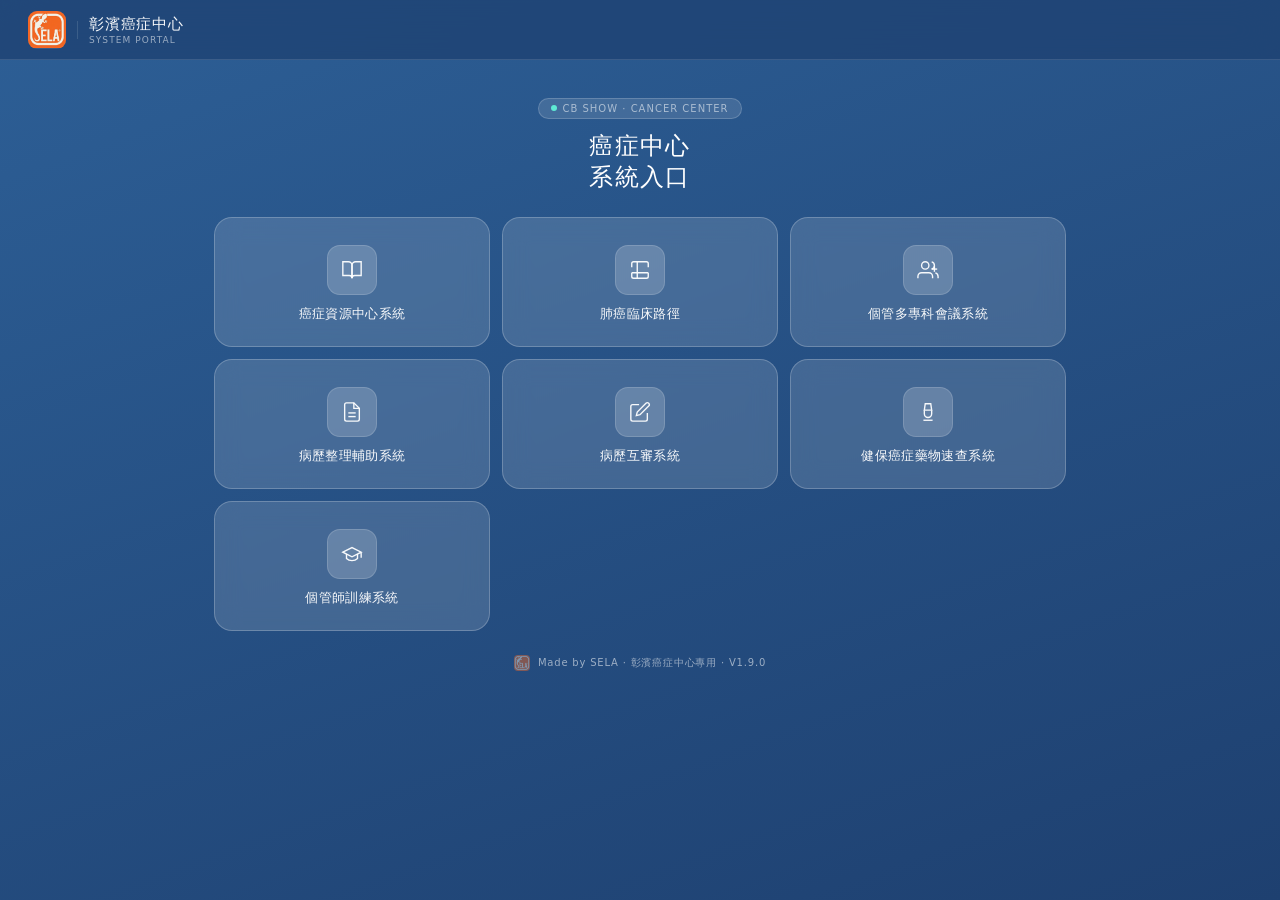
<file: index.html>
<!DOCTYPE html>
<html lang="zh-TW">
<head>
  <meta charset="UTF-8">
  <meta name="viewport" content="width=device-width, initial-scale=1.0, maximum-scale=1.0">
  <title>彰濱癌症中心 系統入口</title>

  <!-- SELA Favicon Set -->
  <link rel="icon" type="image/x-icon" href="assets/favicon/favicon.ico">
  <link rel="icon" type="image/png" sizes="32x32" href="assets/favicon/favicon-32x32.png">
  <link rel="icon" type="image/png" sizes="16x16" href="assets/favicon/favicon-16x16.png">
  <link rel="apple-touch-icon" sizes="180x180" href="assets/favicon/apple-touch-icon.png">
  <link rel="manifest" href="assets/favicon/site.webmanifest">
  <meta name="theme-color" content="#F36825">

  <link rel="stylesheet" href="css/staff.css">
</head>
<body>

<header>
  <img class="header-logo" src="assets/logo.jpg" alt="Sela">
  <div class="header-divider"></div>
  <div class="header-text">
    <h1>彰濱癌症中心</h1>
    <p>SYSTEM PORTAL</p>
  </div>
</header>

<div class="hero">
  <div class="hero-badge">CB SHOW · CANCER CENTER</div>
  <h2>癌症中心<br>系統入口</h2>
</div>

<main id="tool-main"></main>

<footer>
  <img class="footer-logo" src="assets/logo.jpg" alt="Sela">
  <span class="footer-text" id="footer-text">Made by SELA · 彰濱癌症中心專用</span>
</footer>

<script src="js/version.js"></script>
<script src="js/icons.js"></script>
<script src="js/tools.js"></script>
<script src="js/sortable.js"></script>
<script>
  const main = document.getElementById('tool-main');

  // 套用使用者自訂順序後再渲染
  main.innerHTML = Sortable.applyOrder(CC_TOOLS, 'cc').map(t => `
    <a href="${t.url}" class="tool-card" data-name="${t.name}" draggable="false" target="_blank" rel="noopener">
      <div class="tool-icon-wrap">${ICONS[t.icon] || ICONS.users}</div>
      <span class="tool-name">${t.name}</span>
    </a>
  `).join('');

  Sortable.bind(main, 'cc');

  document.getElementById('footer-text').textContent =
    `Made by SELA · 彰濱癌症中心專用 · ${PORTAL_VERSION}`;
</script>
</body>
</html>
</file>
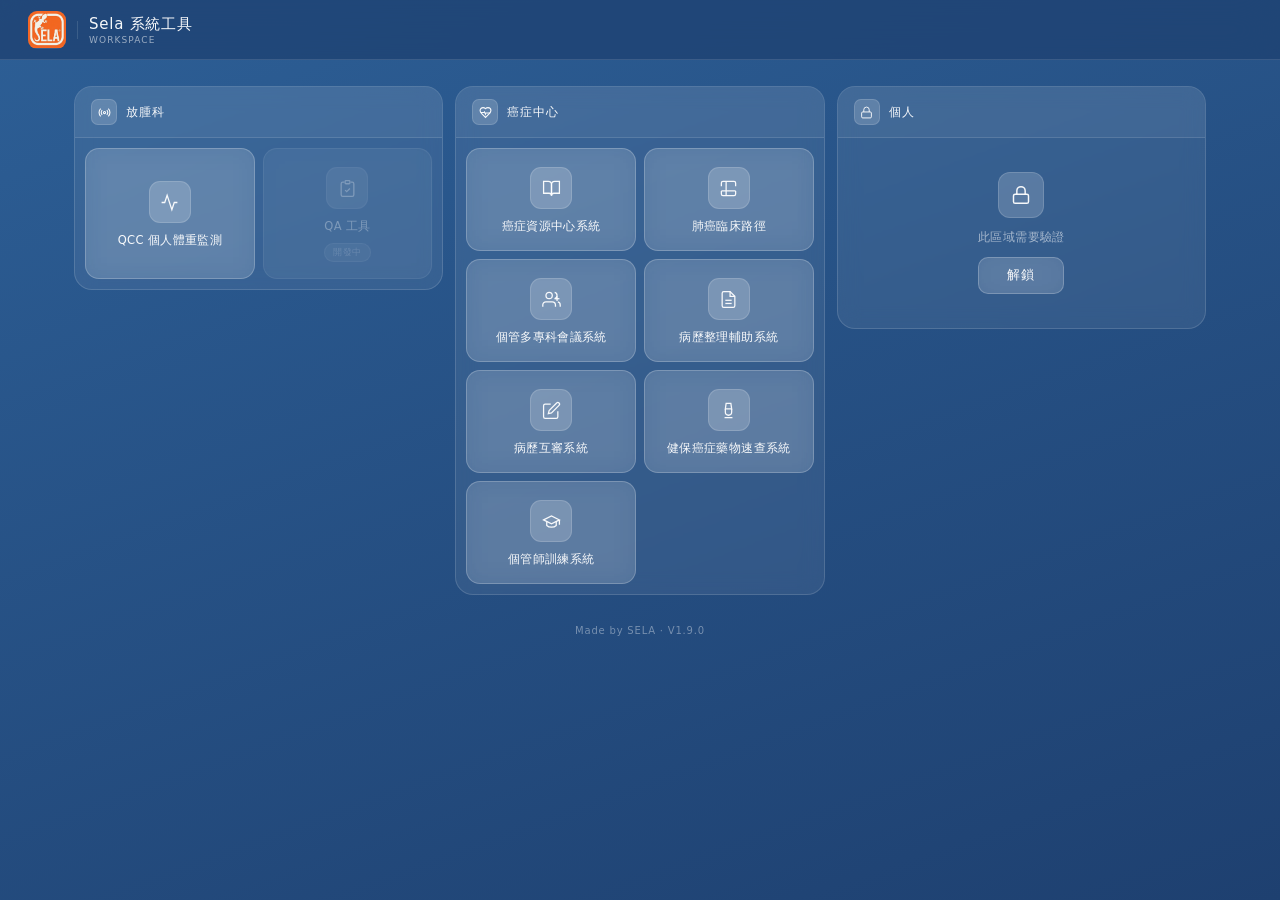
<file: workspace/index.html>
<!DOCTYPE html>
<html lang="zh-TW">
<head>
  <meta charset="UTF-8">
  <meta name="viewport" content="width=device-width, initial-scale=1.0, maximum-scale=1.0">
  <title>Sela 系統工具</title>
  <meta name="robots" content="noindex, nofollow">

  <!-- SELA Favicon Set -->
  <link rel="icon" type="image/x-icon" href="../assets/favicon/favicon.ico">
  <link rel="icon" type="image/png" sizes="32x32" href="../assets/favicon/favicon-32x32.png">
  <link rel="icon" type="image/png" sizes="16x16" href="../assets/favicon/favicon-16x16.png">
  <link rel="apple-touch-icon" sizes="180x180" href="../assets/favicon/apple-touch-icon.png">
  <link rel="manifest" href="../assets/favicon/site.webmanifest">
  <meta name="theme-color" content="#F36825">

  <link rel="stylesheet" href="../css/workspace.css">
</head>
<body>

<header>
  <img class="header-logo" src="../assets/logo.jpg" alt="Sela">
  <div class="header-divider"></div>
  <div class="header-text">
    <h1>Sela 系統工具</h1>
    <p>WORKSPACE</p>
  </div>
</header>

<main>
  <section class="section" id="section-rto"></section>
  <section class="section" id="section-cc"></section>
  <section class="section" id="section-personal"></section>
</main>

<footer id="footer-text">Made by SELA</footer>

<!-- Password modal -->
<div class="overlay" id="overlay" onclick="handleOverlayClick(event)">
  <div class="sheet" id="sheet">
    <div class="sheet-handle"></div>
    <div class="sheet-title">請輸入密碼</div>
    <p class="sheet-sub">個人區域存取驗證</p>
    <input
      id="pw"
      class="pw-input"
      type="password"
      inputmode="text"
      placeholder="——"
      maxlength="32"
      autocomplete="off"
      onkeydown="if(event.key==='Enter')doConfirm()"
    >
    <div class="pw-error" id="pw-error"></div>
    <button class="confirm-btn" onclick="doConfirm()">確認</button>
    <div class="cancel-link" onclick="closeModal()">取消</div>
  </div>
</div>

<script src="../js/version.js"></script>
<script src="../js/icons.js"></script>
<script src="../js/tools.js"></script>
<script src="../js/sortable.js"></script>
<script src="private.js"></script>
<script>
// ── 渲染函式 ──

function cardHTML(tool) {
  const icon     = ICONS[tool.icon] || ICONS.wrench;
  const disabled = tool.disabled ? ' disabled' : '';
  const tag      = tool.url && !tool.disabled ? 'a' : 'div';
  const href     = tool.url && !tool.disabled ? `href="${tool.url}" target="_blank" rel="noopener"` : '';
  const badge    = tool.disabled ? '<span class="dev-badge">開發中</span>' : '';
  return `<${tag} ${href} class="tool-card${disabled}" data-name="${tool.name}" draggable="false">
    <div class="tool-icon-wrap">${icon}</div>
    <span class="tool-name">${tool.name}</span>
    ${badge}
  </${tag}>`;
}

function renderSection(id, title, iconKey, tools, orderKey) {
  const sorted = Sortable.applyOrder(tools, orderKey);
  document.getElementById(id).innerHTML = `
    <div class="section-header">
      <div class="section-icon">${ICONS[iconKey]}</div>
      <span class="section-title">${title}</span>
    </div>
    <div class="tool-grid">${sorted.map(cardHTML).join('')}</div>`;
  Sortable.bind(document.querySelector(`#${id} .tool-grid`), orderKey);
}

function renderPersonal(tools) {
  const grid = document.getElementById('personal-grid');
  grid.innerHTML = Sortable.applyOrder(tools, 'personal').map(cardHTML).join('');
  document.getElementById('lock-area').style.display = 'none';
  grid.style.display = 'grid';
  Sortable.bind(grid, 'personal');
}

// ── 初始化 ──
renderSection('section-rto', '放腫科',   'radio', RTO_TOOLS, 'rto');
renderSection('section-cc',  '癌症中心', 'heart', CC_TOOLS,  'cc');

document.getElementById('section-personal').innerHTML = `
  <div class="section-header">
    <div class="section-icon">${ICONS.lock}</div>
    <span class="section-title">個人</span>
  </div>
  <div id="lock-area" class="lock-area">
    <div class="lock-circle">${ICONS.lock}</div>
    <span class="lock-label">此區域需要驗證</span>
    <button class="unlock-btn" onclick="openModal()">解鎖</button>
  </div>
  <div id="personal-grid" class="tool-grid" style="display:none;"></div>`;

document.getElementById('footer-text').textContent = `Made by SELA · ${PORTAL_VERSION}`;

// ── 密碼流程 ──

function openModal() {
  Sortable.exitEdit();
  document.getElementById('overlay').classList.add('open');
  setTimeout(() => document.getElementById('pw').focus(), 300);
}

function closeModal() {
  document.getElementById('overlay').classList.remove('open');
  document.getElementById('pw').value = '';
  document.getElementById('pw-error').textContent = '';
}

function handleOverlayClick(e) {
  if (e.target === document.getElementById('overlay')) closeModal();
}

async function doConfirm() {
  const input = document.getElementById('pw');
  const err   = document.getElementById('pw-error');
  const pw    = input.value;
  if (!pw) return;
  try {
    const tools = await decryptPersonalTools(pw);
    closeModal();
    renderPersonal(tools);
  } catch {
    err.textContent = '密碼錯誤，請再試一次';
    input.classList.add('shake');
    input.addEventListener('animationend', () => input.classList.remove('shake'), { once: true });
    input.value = '';
    setTimeout(() => input.focus(), 50);
  }
}
</script>
</body>
</html>
</file>
<file: css/staff.css>
/* ═══════════════════════════════════════════
   SELA Portal — 同仁首頁樣式
   ═══════════════════════════════════════════ */

:root {
  --font: system-ui, -apple-system, "Microsoft JhengHei", "PingFang TC", "Segoe UI", sans-serif;
  --bg1:  #2d5f96;
  --bg2:  #1e4070;
  --glass-bg:     rgba(255,255,255,0.14);
  --glass-hover:  rgba(255,255,255,0.22);
  --glass-border: rgba(255,255,255,0.22);
  --icon-bg:      rgba(255,255,255,0.18);
  --icon-stroke:  rgba(255,255,255,0.95);
  --text-main:    rgba(255,255,255,0.96);
  --text-sub:     rgba(255,255,255,0.55);
  --divider:      rgba(255,255,255,0.12);
}

*, *::before, *::after { box-sizing: border-box; margin: 0; padding: 0; }
html { height: 100%; }

body {
  font-family: var(--font);
  min-height: 100vh;
  background: linear-gradient(160deg, var(--bg1) 0%, var(--bg2) 100%);
  background-attachment: fixed;
  -webkit-tap-highlight-color: transparent;
  color: var(--text-main);
}

/* ── Header ── */
header {
  position: sticky;
  top: 0;
  z-index: 100;
  height: 56px;
  background: rgba(30,64,112,0.75);
  backdrop-filter: blur(20px);
  -webkit-backdrop-filter: blur(20px);
  border-bottom: 1px solid var(--divider);
  display: flex;
  align-items: center;
  padding: 0 18px;
  padding-left: max(18px, env(safe-area-inset-left));
  padding-right: max(18px, env(safe-area-inset-right));
  gap: 11px;
}

.header-logo {
  height: 34px;
  width: 34px;
  object-fit: contain;
  border-radius: 8px;
  flex-shrink: 0;
  background: rgba(255,255,255,0.1);
}

.header-divider {
  width: 1px;
  height: 18px;
  background: var(--divider);
  flex-shrink: 0;
}

.header-text h1 {
  font-size: 14px;
  font-weight: 500;
  letter-spacing: 0.05em;
  color: var(--text-main);
}

.header-text p {
  font-size: 9px;
  color: var(--text-sub);
  letter-spacing: 0.12em;
  margin-top: 1px;
}

/* ── Hero ── */
.hero {
  text-align: center;
  padding: 28px 20px 22px;
}

.hero-badge {
  display: inline-flex;
  align-items: center;
  gap: 5px;
  background: rgba(255,255,255,0.12);
  border: 1px solid rgba(255,255,255,0.18);
  border-radius: 20px;
  padding: 4px 12px;
  font-size: 10px;
  color: var(--text-sub);
  letter-spacing: 0.1em;
  margin-bottom: 12px;
}

.hero-badge::before {
  content: '';
  width: 6px;
  height: 6px;
  border-radius: 50%;
  background: #5EEAD4;
  flex-shrink: 0;
}

.hero h2 {
  font-size: 22px;
  font-weight: 500;
  color: #fff;
  letter-spacing: 0.06em;
  line-height: 1.3;
}

/* ── Main grid ── */
main {
  padding: 4px 12px 0;
  padding-left: max(12px, env(safe-area-inset-left));
  padding-right: max(12px, env(safe-area-inset-right));
  max-width: 520px;
  margin: 0 auto;
  display: grid;
  grid-template-columns: 1fr 1fr;
  gap: 10px;
}

/* ── Glass card ── */
.tool-card {
  display: flex;
  flex-direction: column;
  align-items: center;
  justify-content: center;
  gap: 10px;
  padding: 20px 10px 18px;
  background: var(--glass-bg);
  border: 1px solid var(--glass-border);
  border-radius: 16px;
  backdrop-filter: blur(12px);
  -webkit-backdrop-filter: blur(12px);
  text-decoration: none;
  color: inherit;
  transition: background 0.15s, transform 0.12s;
  cursor: pointer;
  -webkit-user-select: none;
  user-select: none;
  min-height: 90px;
}

.tool-card:active { background: var(--glass-hover); transform: scale(0.985); }

.tool-icon-wrap {
  width: 44px;
  height: 44px;
  border-radius: 12px;
  background: var(--icon-bg);
  border: 1px solid rgba(255,255,255,0.15);
  display: flex;
  align-items: center;
  justify-content: center;
  flex-shrink: 0;
}

.tool-icon-wrap svg {
  width: 20px;
  height: 20px;
  stroke: var(--icon-stroke);
  stroke-width: 1.5;
  fill: none;
}

.tool-name {
  font-size: 12px;
  font-weight: 400;
  color: var(--text-main);
  letter-spacing: 0.03em;
  line-height: 1.4;
  text-align: center;
}

/* ── Footer ── */
footer {
  text-align: center;
  padding: 24px 0;
  padding-bottom: max(24px, env(safe-area-inset-bottom));
  display: flex;
  align-items: center;
  justify-content: center;
  gap: 8px;
}

.footer-logo {
  height: 16px;
  width: 16px;
  object-fit: contain;
  border-radius: 4px;
  opacity: 0.45;
}

.footer-text {
  font-size: 10px;
  color: var(--text-sub);
  letter-spacing: 0.08em;
}

/* ═══ Desktop ≥ 640px ═══ */
@media (min-width: 640px) {
  header { height: 60px; padding: 0 28px; }
  .header-logo { height: 38px; width: 38px; border-radius: 9px; }
  .header-text h1 { font-size: 15px; }

  .hero { padding: 36px 24px 20px; }
  .hero h2 { font-size: 24px; }

  main {
    padding: 4px 24px 0;
    max-width: 900px;
    grid-template-columns: 1fr 1fr 1fr;
    gap: 12px;
  }

  .tool-card {
    padding: 24px 16px 20px;
    min-height: 130px;
    border-radius: 18px;
  }

  .tool-icon-wrap { width: 50px; height: 50px; border-radius: 13px; }
  .tool-icon-wrap svg { width: 22px; height: 22px; }
  .tool-name { font-size: 12.5px; }

  .tool-card:hover { background: var(--glass-hover); transform: translateY(-2px); }
  .tool-card:active { transform: scale(0.98); }

  footer { padding: 24px 0 36px; }
}

/* ═══════════════════════════════════════════
   長按拖曳排序
   ═══════════════════════════════════════════ */

body.sorting {
  overscroll-behavior: contain;
  -webkit-user-select: none;
  user-select: none;
  padding-bottom: 76px;
}

body.sorting .tool-card {
  touch-action: none;
}

/* ── 編輯模式：輕微晃動 ── */
.edit-mode .tool-card:not(.dragging) {
  animation: jiggle 0.42s ease-in-out infinite;
}

.edit-mode .tool-card:nth-child(2n)   { animation-delay: -0.14s; }
.edit-mode .tool-card:nth-child(3n)   { animation-delay: -0.28s; }
.edit-mode .tool-card:nth-child(3n+1) { animation-delay: -0.07s; }

@keyframes jiggle {
  0%, 100% { transform: rotate(-0.55deg); }
  50%      { transform: rotate(0.55deg); }
}

/* ── 拖曳中的卡片 ── */
.tool-card.dragging {
  position: relative;
  z-index: 150;
  animation: none !important;
  box-shadow: 0 14px 34px rgba(0,0,0,0.3);
  background: rgba(255,255,255,0.3) !important;
  border-color: rgba(255,255,255,0.45) !important;
  opacity: 0.95;
  transition: none;
}

/* ── 底部工具列 ── */
.sort-bar {
  position: fixed;
  left: 50%;
  bottom: max(16px, env(safe-area-inset-bottom));
  transform: translate(-50%, 140%);
  z-index: 300;
  display: flex;
  align-items: center;
  gap: 12px;
  padding: 9px 12px;
  width: calc(100% - 28px);
  max-width: 430px;
  background: rgba(22,48,86,0.92);
  border: 1px solid rgba(255,255,255,0.2);
  border-radius: 16px;
  backdrop-filter: blur(20px);
  -webkit-backdrop-filter: blur(20px);
  box-shadow: 0 10px 34px rgba(0,0,0,0.34);
  opacity: 0;
  transition: transform 0.28s cubic-bezier(0.32,0.72,0,1), opacity 0.22s ease;
  pointer-events: none;
}

.sort-bar.show {
  transform: translate(-50%, 0);
  opacity: 1;
  pointer-events: auto;
}

.sort-hint {
  flex: 1;
  text-align: center;
  font-size: 10.5px;
  color: rgba(255,255,255,0.5);
  letter-spacing: 0.04em;
  white-space: nowrap;
}

.sort-btn {
  font-family: var(--font);
  font-size: 12.5px;
  font-weight: 500;
  letter-spacing: 0.05em;
  padding: 9px 16px;
  border-radius: 10px;
  cursor: pointer;
  flex-shrink: 0;
  -webkit-tap-highlight-color: transparent;
  transition: background 0.15s;
}

.sort-btn-ghost {
  background: transparent;
  border: 1px solid rgba(255,255,255,0.22);
  color: rgba(255,255,255,0.72);
}

.sort-btn-ghost:active { background: rgba(255,255,255,0.12); }

.sort-btn-solid {
  background: rgba(255,255,255,0.92);
  border: 1px solid rgba(255,255,255,0.92);
  color: #1e4070;
}

.sort-btn-solid:active { background: #fff; }

@media (min-width: 720px) {
  .sort-bar { bottom: 22px; }
  .sort-hint { font-size: 11.5px; }
  .sort-btn-ghost:hover { background: rgba(255,255,255,0.12); }
  .sort-btn-solid:hover { background: #fff; }
}

@media (prefers-reduced-motion: reduce) {
  .edit-mode .tool-card:not(.dragging) { animation: none; }
  .edit-mode .tool-card:not(.dragging) { outline: 1.5px dashed rgba(255,255,255,0.4); outline-offset: -3px; }
}

/* 停用瀏覽器原生拖曳（<a>/<img> 會干擾自訂拖曳） */
.tool-card, .tool-card * {
  -webkit-user-drag: none;
  -webkit-touch-callout: none;
}
</file>
<file: css/workspace.css>
/* ═══════════════════════════════════════════
   SELA Portal — Workspace 樣式（深藍玻璃風）
   ═══════════════════════════════════════════ */

:root {
  --font: system-ui, -apple-system, "Microsoft JhengHei", "PingFang TC", "Segoe UI", sans-serif;
  --bg1:  #2d5f96;
  --bg2:  #1e4070;
  --glass-bg:     rgba(255,255,255,0.14);
  --glass-hover:  rgba(255,255,255,0.22);
  --glass-border: rgba(255,255,255,0.22);
  --icon-bg:      rgba(255,255,255,0.18);
  --icon-stroke:  rgba(255,255,255,0.95);
  --text-main:    rgba(255,255,255,0.96);
  --text-sub:     rgba(255,255,255,0.55);
  --text-faint:   rgba(255,255,255,0.38);
  --divider:      rgba(255,255,255,0.12);
  --sheet-bg:     rgba(30,64,112,0.96);
}

*, *::before, *::after { box-sizing: border-box; margin: 0; padding: 0; }
html { height: 100%; }

body {
  font-family: var(--font);
  min-height: 100vh;
  background: linear-gradient(160deg, var(--bg1) 0%, var(--bg2) 100%);
  background-attachment: fixed;
  color: var(--text-main);
  -webkit-tap-highlight-color: transparent;
}

/* ── Header ── */
header {
  position: sticky;
  top: 0;
  z-index: 100;
  height: 56px;
  background: rgba(30,64,112,0.75);
  backdrop-filter: blur(20px);
  -webkit-backdrop-filter: blur(20px);
  border-bottom: 1px solid var(--divider);
  display: flex;
  align-items: center;
  padding: 0 18px;
  padding-left: max(18px, env(safe-area-inset-left));
  padding-right: max(18px, env(safe-area-inset-right));
  gap: 11px;
}

.header-logo {
  height: 34px;
  width: 34px;
  object-fit: contain;
  border-radius: 8px;
  flex-shrink: 0;
  background: rgba(255,255,255,0.1);
}

.header-divider {
  width: 1px;
  height: 18px;
  background: var(--divider);
  flex-shrink: 0;
}

.header-text h1 {
  font-size: 14px;
  font-weight: 500;
  letter-spacing: 0.05em;
  color: var(--text-main);
}

.header-text p {
  font-size: 9px;
  color: var(--text-sub);
  letter-spacing: 0.12em;
  margin-top: 1px;
}

/* ── Main ── */
main {
  padding: 18px 12px 0;
  padding-left: max(12px, env(safe-area-inset-left));
  padding-right: max(12px, env(safe-area-inset-right));
  max-width: 520px;
  margin: 0 auto;
  display: flex;
  flex-direction: column;
  gap: 14px;
}

/* ── Section（玻璃容器） ── */
.section {
  background: rgba(255,255,255,0.07);
  border: 1px solid rgba(255,255,255,0.14);
  border-radius: 18px;
  backdrop-filter: blur(10px);
  -webkit-backdrop-filter: blur(10px);
  overflow: hidden;
  display: flex;
  flex-direction: column;
}

.section-header {
  padding: 12px 16px;
  border-bottom: 1px solid var(--divider);
  display: flex;
  align-items: center;
  gap: 9px;
  flex-shrink: 0;
  background: rgba(255,255,255,0.05);
}

.section-icon {
  width: 26px;
  height: 26px;
  background: rgba(255,255,255,0.16);
  border: 1px solid rgba(255,255,255,0.14);
  border-radius: 7px;
  display: flex;
  align-items: center;
  justify-content: center;
  flex-shrink: 0;
}

.section-icon svg {
  width: 13px;
  height: 13px;
  stroke: var(--icon-stroke);
  fill: none;
}

.section-title {
  font-size: 12px;
  font-weight: 500;
  color: var(--text-main);
  letter-spacing: 0.08em;
}

/* ── Tool grid ── */
.tool-grid {
  display: grid;
  grid-template-columns: 1fr 1fr;
  gap: 8px;
  padding: 10px;
  flex: 1;
  align-content: start;
}

/* ── Tool card（玻璃卡片） ── */
.tool-card {
  display: flex;
  flex-direction: column;
  align-items: center;
  justify-content: center;
  gap: 9px;
  padding: 18px 10px 16px;
  background: var(--glass-bg);
  border: 1px solid var(--glass-border);
  border-radius: 14px;
  backdrop-filter: blur(12px);
  -webkit-backdrop-filter: blur(12px);
  text-decoration: none;
  color: inherit;
  transition: background 0.15s, transform 0.12s;
  cursor: pointer;
  -webkit-user-select: none;
  user-select: none;
  min-height: 92px;
}

.tool-card:active:not(.disabled) {
  background: var(--glass-hover);
  transform: scale(0.985);
}

.tool-icon-wrap {
  width: 42px;
  height: 42px;
  border-radius: 11px;
  background: var(--icon-bg);
  border: 1px solid rgba(255,255,255,0.15);
  display: flex;
  align-items: center;
  justify-content: center;
  flex-shrink: 0;
  transition: transform 0.18s;
}

.tool-icon-wrap svg {
  width: 19px;
  height: 19px;
  stroke: var(--icon-stroke);
  fill: none;
}

.tool-name {
  font-size: 11.5px;
  font-weight: 400;
  color: var(--text-main);
  text-align: center;
  line-height: 1.4;
  letter-spacing: 0.03em;
}

/* ── Disabled ── */
.tool-card.disabled {
  opacity: 0.35;
  cursor: default;
  pointer-events: none;
}

.dev-badge {
  font-size: 9px;
  color: var(--text-sub);
  background: rgba(255,255,255,0.1);
  border: 1px solid rgba(255,255,255,0.16);
  padding: 2px 8px;
  border-radius: 20px;
  letter-spacing: 0.05em;
}

/* ── Lock area ── */
.lock-area {
  flex: 1;
  display: flex;
  flex-direction: column;
  align-items: center;
  justify-content: center;
  gap: 12px;
  padding: 34px 20px;
  min-height: 120px;
}

.lock-circle {
  width: 46px;
  height: 46px;
  border-radius: 12px;
  background: var(--icon-bg);
  border: 1px solid rgba(255,255,255,0.15);
  display: flex;
  align-items: center;
  justify-content: center;
}

.lock-circle svg {
  width: 20px;
  height: 20px;
  stroke: var(--icon-stroke);
  fill: none;
}

.lock-label {
  font-size: 11.5px;
  color: var(--text-sub);
  letter-spacing: 0.04em;
}

/* ── 玻璃按鈕 ── */
.unlock-btn {
  background: var(--glass-bg);
  border: 1px solid var(--glass-border);
  backdrop-filter: blur(12px);
  -webkit-backdrop-filter: blur(12px);
  color: var(--text-main);
  padding: 9px 28px;
  border-radius: 10px;
  font-family: var(--font);
  font-size: 12.5px;
  font-weight: 500;
  letter-spacing: 0.07em;
  cursor: pointer;
  transition: background 0.15s, transform 0.1s;
  -webkit-tap-highlight-color: transparent;
}

.unlock-btn:active {
  background: var(--glass-hover);
  transform: scale(0.97);
}

/* ── Modal（深色毛玻璃） ── */
.overlay {
  position: fixed;
  inset: 0;
  background: rgba(10,25,47,0.6);
  backdrop-filter: blur(4px);
  -webkit-backdrop-filter: blur(4px);
  z-index: 200;
  display: none;
  align-items: flex-end;
}

.overlay.open { display: flex; animation: fadeOv 0.2s ease; }

@keyframes fadeOv { from { opacity: 0; } to { opacity: 1; } }

.sheet {
  width: 100%;
  background: var(--sheet-bg);
  backdrop-filter: blur(24px);
  -webkit-backdrop-filter: blur(24px);
  border-top: 1px solid rgba(255,255,255,0.16);
  border-radius: 22px 22px 0 0;
  padding: 10px 24px 48px;
  display: flex;
  flex-direction: column;
  gap: 16px;
  animation: slideUp 0.3s cubic-bezier(0.32,0.72,0,1);
}

@keyframes slideUp { from { transform: translateY(100%); } to { transform: translateY(0); } }

.sheet-handle {
  width: 36px;
  height: 4px;
  background: rgba(255,255,255,0.25);
  border-radius: 2px;
  margin: 6px auto;
}

.sheet-title {
  font-size: 16px;
  font-weight: 500;
  text-align: center;
  letter-spacing: 0.04em;
  color: var(--text-main);
}

.sheet-sub {
  font-size: 12px;
  color: var(--text-sub);
  text-align: center;
  margin-top: -8px;
}

.pw-input {
  width: 100%;
  padding: 16px;
  border: 1.5px solid rgba(255,255,255,0.2);
  border-radius: 12px;
  font-family: var(--font);
  font-size: 24px;
  color: var(--text-main);
  background: rgba(255,255,255,0.1);
  text-align: center;
  letter-spacing: 0.45em;
  outline: none;
  transition: border-color 0.15s, box-shadow 0.15s, background 0.15s;
  -webkit-appearance: none;
}

.pw-input::placeholder { color: rgba(255,255,255,0.3); }

.pw-input:focus {
  border-color: rgba(255,255,255,0.45);
  background: rgba(255,255,255,0.16);
  box-shadow: 0 0 0 3px rgba(255,255,255,0.1);
}

.pw-input.shake {
  border-color: #F87171;
  box-shadow: 0 0 0 3px rgba(248,113,113,0.18);
  animation: shake 0.38s ease;
}

@keyframes shake {
  0%,100% { transform: translateX(0); }
  20%     { transform: translateX(-9px); }
  40%     { transform: translateX(9px); }
  60%     { transform: translateX(-5px); }
  80%     { transform: translateX(5px); }
}

.pw-error {
  font-size: 12px;
  color: #FCA5A5;
  text-align: center;
  min-height: 16px;
  margin-top: -6px;
}

.confirm-btn {
  width: 100%;
  background: rgba(255,255,255,0.18);
  border: 1px solid rgba(255,255,255,0.28);
  backdrop-filter: blur(12px);
  -webkit-backdrop-filter: blur(12px);
  color: var(--text-main);
  padding: 15px;
  border-radius: 12px;
  font-family: var(--font);
  font-size: 15px;
  font-weight: 500;
  letter-spacing: 0.06em;
  cursor: pointer;
  transition: background 0.15s;
  -webkit-tap-highlight-color: transparent;
}

.confirm-btn:active { background: rgba(255,255,255,0.28); }

.cancel-link {
  text-align: center;
  font-size: 13px;
  color: var(--text-sub);
  cursor: pointer;
  padding: 2px 0;
}

/* ── Footer ── */
footer {
  text-align: center;
  padding: 24px 0;
  padding-bottom: max(24px, env(safe-area-inset-bottom));
  font-size: 10px;
  color: var(--text-faint);
  letter-spacing: 0.08em;
}

/* ═══ Desktop ≥ 720px ═══ */
@media (min-width: 720px) {
  header { height: 60px; padding: 0 28px; }
  .header-logo { height: 38px; width: 38px; border-radius: 9px; }
  .header-text h1 { font-size: 15px; }

  main {
    flex-direction: row;
    align-items: flex-start;
    padding: 26px 24px 0;
    gap: 12px;
    max-width: 1180px;
  }

  .section { flex: 1; min-width: 0; }

  .tool-card:hover:not(.disabled) {
    background: var(--glass-hover);
    transform: translateY(-2px);
  }

  .tool-card:hover:not(.disabled) .tool-icon-wrap { transform: translateY(-1px); }

  .unlock-btn:hover { background: var(--glass-hover); }
  .confirm-btn:hover { background: rgba(255,255,255,0.26); }

  .overlay { align-items: center; justify-content: center; }

  .sheet {
    width: 350px;
    border: 1px solid rgba(255,255,255,0.16);
    border-radius: 18px;
    padding: 28px 28px 32px;
    animation: popIn 0.22s cubic-bezier(0.34,1.56,0.64,1);
  }

  @keyframes popIn {
    from { opacity: 0; transform: scale(0.92); }
    to   { opacity: 1; transform: scale(1); }
  }

  .sheet-handle { display: none; }

  footer { padding: 30px 0 36px; }
}

/* ═══════════════════════════════════════════
   長按拖曳排序
   ═══════════════════════════════════════════ */

body.sorting {
  overscroll-behavior: contain;
  -webkit-user-select: none;
  user-select: none;
  padding-bottom: 76px;
}

body.sorting .tool-card {
  touch-action: none;
}

/* ── 編輯模式：輕微晃動 ── */
.edit-mode .tool-card:not(.dragging) {
  animation: jiggle 0.42s ease-in-out infinite;
}

.edit-mode .tool-card:nth-child(2n)   { animation-delay: -0.14s; }
.edit-mode .tool-card:nth-child(3n)   { animation-delay: -0.28s; }
.edit-mode .tool-card:nth-child(3n+1) { animation-delay: -0.07s; }

@keyframes jiggle {
  0%, 100% { transform: rotate(-0.55deg); }
  50%      { transform: rotate(0.55deg); }
}

/* ── 拖曳中的卡片 ── */
.tool-card.dragging {
  position: relative;
  z-index: 150;
  animation: none !important;
  box-shadow: 0 14px 34px rgba(0,0,0,0.3);
  background: rgba(255,255,255,0.3) !important;
  border-color: rgba(255,255,255,0.45) !important;
  opacity: 0.95;
  transition: none;
}

/* ── 底部工具列 ── */
.sort-bar {
  position: fixed;
  left: 50%;
  bottom: max(16px, env(safe-area-inset-bottom));
  transform: translate(-50%, 140%);
  z-index: 300;
  display: flex;
  align-items: center;
  gap: 12px;
  padding: 9px 12px;
  width: calc(100% - 28px);
  max-width: 430px;
  background: rgba(22,48,86,0.92);
  border: 1px solid rgba(255,255,255,0.2);
  border-radius: 16px;
  backdrop-filter: blur(20px);
  -webkit-backdrop-filter: blur(20px);
  box-shadow: 0 10px 34px rgba(0,0,0,0.34);
  opacity: 0;
  transition: transform 0.28s cubic-bezier(0.32,0.72,0,1), opacity 0.22s ease;
  pointer-events: none;
}

.sort-bar.show {
  transform: translate(-50%, 0);
  opacity: 1;
  pointer-events: auto;
}

.sort-hint {
  flex: 1;
  text-align: center;
  font-size: 10.5px;
  color: rgba(255,255,255,0.5);
  letter-spacing: 0.04em;
  white-space: nowrap;
}

.sort-btn {
  font-family: var(--font);
  font-size: 12.5px;
  font-weight: 500;
  letter-spacing: 0.05em;
  padding: 9px 16px;
  border-radius: 10px;
  cursor: pointer;
  flex-shrink: 0;
  -webkit-tap-highlight-color: transparent;
  transition: background 0.15s;
}

.sort-btn-ghost {
  background: transparent;
  border: 1px solid rgba(255,255,255,0.22);
  color: rgba(255,255,255,0.72);
}

.sort-btn-ghost:active { background: rgba(255,255,255,0.12); }

.sort-btn-solid {
  background: rgba(255,255,255,0.92);
  border: 1px solid rgba(255,255,255,0.92);
  color: #1e4070;
}

.sort-btn-solid:active { background: #fff; }

@media (min-width: 720px) {
  .sort-bar { bottom: 22px; }
  .sort-hint { font-size: 11.5px; }
  .sort-btn-ghost:hover { background: rgba(255,255,255,0.12); }
  .sort-btn-solid:hover { background: #fff; }
}

@media (prefers-reduced-motion: reduce) {
  .edit-mode .tool-card:not(.dragging) { animation: none; }
  .edit-mode .tool-card:not(.dragging) { outline: 1.5px dashed rgba(255,255,255,0.4); outline-offset: -3px; }
}

/* 停用瀏覽器原生拖曳（<a>/<img> 會干擾自訂拖曳） */
.tool-card, .tool-card * {
  -webkit-user-drag: none;
  -webkit-touch-callout: none;
}

/* 編輯模式時讓拖曳中的卡片可以超出區塊邊界而不被裁切 */
body.sorting .section { overflow: visible; }
body.sorting .section-header { border-radius: 17px 17px 0 0; }
</file>
